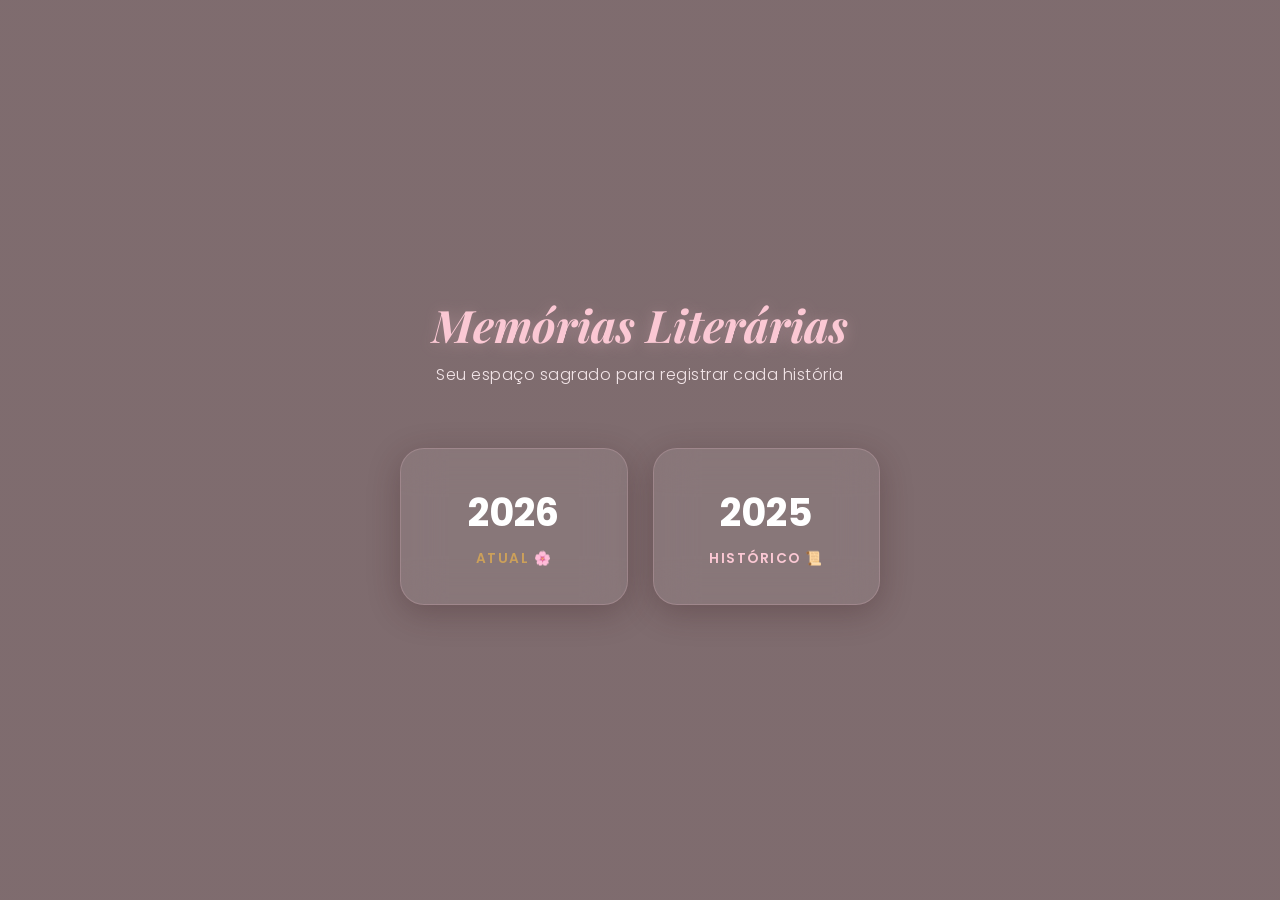
<file: anos.html>
<!DOCTYPE html>
<html lang="pt-BR">
<head>
  <meta charset="UTF-8">
  <meta name="viewport" content="width=device-width, initial-scale=1.0, maximum-scale=1.0, user-scalable=no, viewport-fit=cover">
  <link rel="apple-touch-icon" href="icons/capa-coquette.png">
  <meta name="apple-mobile-web-app-capable" content="yes">
  <meta name="apple-mobile-web-app-status-bar-style" content="black-translucent">
  <meta name="apple-mobile-web-app-title" content="Cosmic Bloom">
  <title>Cosmic Book • Seleção de Anos ✨</title>
  
  <link href="https://fonts.googleapis.com/css2?family=Poppins:wght@300;400;600;700&family=Playfair+Display:ital,wght=0,700;1,700&display=swap" rel="stylesheet">
    <link rel="manifest" href="manifest.json">
  <link rel="apple-touch-icon" href="icon.png">

  <style>
    :root {
      --primary-rose: #fcaec1;
      --soft-pink: #fbc8d4;
      --vintage-gold: #cca05a;
      --bg-overlay: rgba(58, 29, 33, 0.65); 
      --card-bg: rgba(255, 255, 255, 0.08); 
      --card-border: rgba(251, 200, 212, 0.2); 
      --text-light: #fff2f5; 
    }

    * { box-sizing: border-box; -webkit-tap-highlight-color: transparent; }

    body {
      margin: 0; padding: 0;
      font-family: 'Poppins', sans-serif;
      color: var(--text-light);
      min-height: 100vh;
      display: flex; flex-direction: column; align-items: center; justify-content: center;
      background: 
        linear-gradient(var(--bg-overlay), var(--bg-overlay)),
        url("https://i.pinimg.com/1200x/1d/72/41/1d72416e266789afa33c189c365ded82.jpg") no-repeat center / cover;
      background-attachment: fixed;
    }

    .header-selecao { text-align: center; margin-bottom: 45px; padding: 0 20px; }
    .header-selecao h1 { font-family: 'Playfair Display', serif; font-style: italic; font-size: 2.8rem; color: var(--soft-pink); margin: 0; text-shadow: 0 2px 15px rgba(251, 200, 212, 0.3); }
    .header-selecao p { font-weight: 300; opacity: 0.9; margin-top: 8px; color: var(--text-light); font-size: 1rem; letter-spacing: 0.5px; }

    .grid-anos { display: grid; grid-template-columns: repeat(2, 1fr); gap: 25px; width: 90%; max-width: 480px; }

    .card-ano {
      background: var(--card-bg);
      border: 1px solid var(--card-border);
      backdrop-filter: blur(20px); -webkit-backdrop-filter: blur(20px);
      border-radius: 24px; padding: 35px 20px; text-align: center; cursor: pointer;
      transition: transform 0.3s, border-color 0.3s, box-shadow 0.3s, background 0.3s;
      box-shadow: 0 8px 32px 0 rgba(58, 29, 33, 0.3);
    }

    .card-ano:active { transform: scale(0.98); background: rgba(251, 200, 212, 0.15); }

    .card-ano h2 { font-size: 2.4rem; margin: 0; color: #ffffff; font-weight: 700; }
    .card-ano p { font-size: 0.85rem; color: var(--soft-pink); font-weight: 600; margin: 8px 0 0 0; text-transform: uppercase; letter-spacing: 1.5px; }
    .card-ano.atual p { color: var(--vintage-gold); }
  </style>
</head>
<body>

  <div class="header-selecao">
    <h1>Memórias Literárias</h1>
    <p>Seu espaço sagrado para registrar cada história</p>
  </div>

  <div class="grid-anos" id="gridAnos"></div>

  <script>
    const anoAtual = new Date().getFullYear();

    // MÁGICA AQUI: Conecta no banco de dados IndexedDB para achar o livro de 2024!
    function carregarAnosDoBanco() {
      const request = indexedDB.open("CosmicBloomDB", 1);
      
      request.onsuccess = (e) => {
        const db = e.target.result;
        if (!db.objectStoreNames.contains("livros")) {
          renderizarTela([]);
          return;
        }
        
        const transaction = db.transaction(["livros"], "readonly");
        const store = transaction.objectStore("livros");
        const getAll = store.getAll();

        getAll.onsuccess = () => {
          const livros = getAll.result || [];
          // Extrai os anos de todos os livros salvos no banco de dados
          let listaAnos = livros.map(l => parseInt(l.year)).filter(Boolean);
          renderizarTela(listaAnos);
        };
      };
      
      request.onerror = () => renderizarTela([]);
    }

    function renderizarTela(listaAnos) {
      const grid = document.getElementById("gridAnos");
      grid.innerHTML = "";

      // Remove anos duplicados
      listaAnos = [...new Set(listaAnos)];

      // Garante que os anos padrão (2025 e 2026) apareçam mesmo se não tiver livros neles ainda
      if (!listaAnos.includes(2025)) listaAnos.push(2025);
      if (!listaAnos.includes(anoAtual)) listaAnos.push(anoAtual);

      // Organiza do ano mais novo para o mais antigo (2026, 2025, 2024...)
      listaAnos.sort((a, b) => b - a);

      listaAnos.forEach(ano => {
        const card = document.createElement("div");
        if (ano === anoAtual) {
          card.className = "card-ano atual";
          card.innerHTML = `<h2>${ano}</h2><p>Atual 🌸</p>`;
        } else {
          card.className = "card-ano";
          card.innerHTML = `<h2>${ano}</h2><p>Histórico 📜</p>`;
        }
        
        card.onclick = () => {
          sessionStorage.setItem("ano_selecionado", ano);
          window.location.href = "livros.html"; // Vai para a tela de livros filtrando por esse ano
        };
        grid.appendChild(card);
      });
    }

    window.addEventListener("DOMContentLoaded", carregarAnosDoBanco);
  </script>
</body>
</html>
</file>
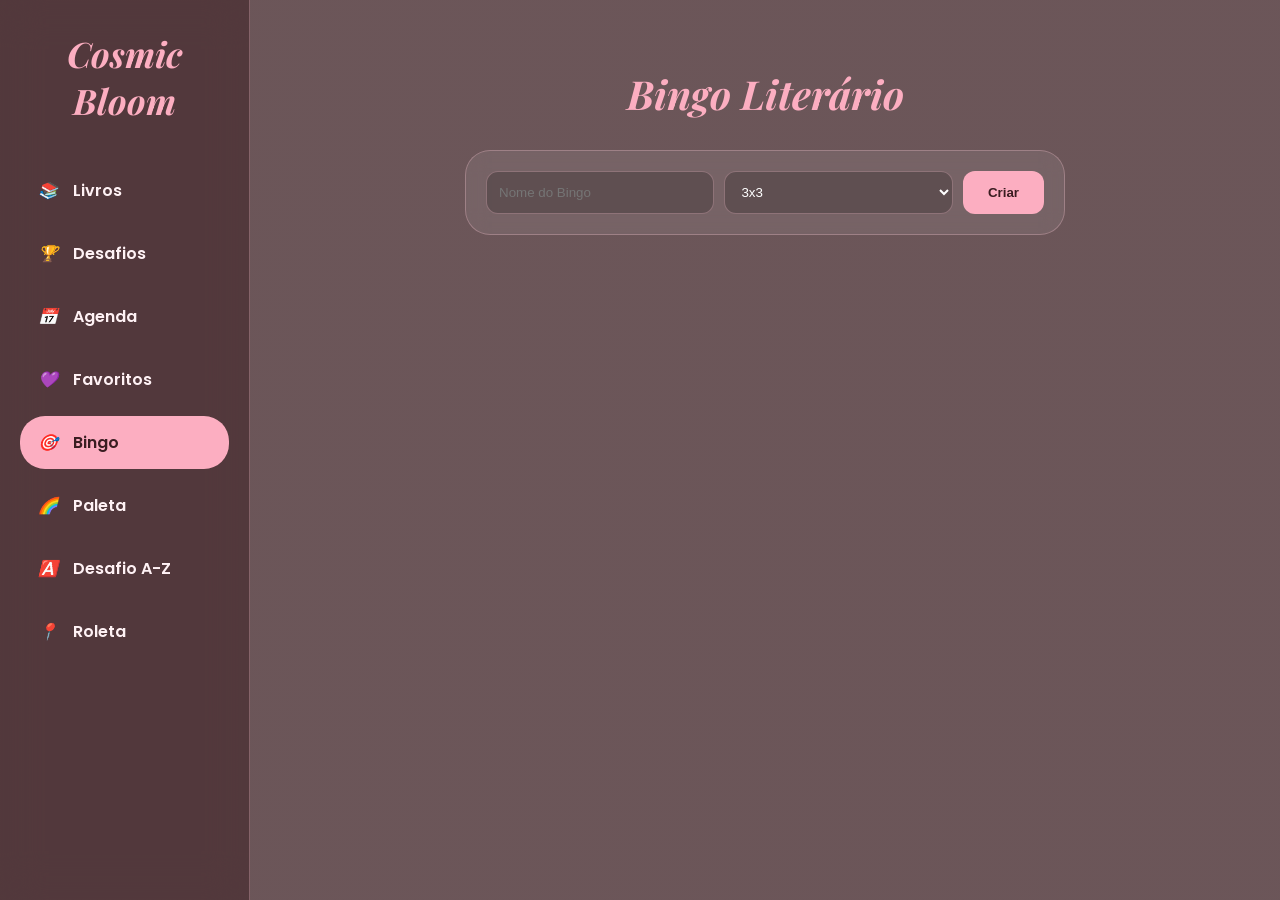
<file: bingo.html>
<!DOCTYPE html>
<html lang="pt-BR">
<head>
  <meta charset="UTF-8">
  <meta name="viewport" content="width=device-width, initial-scale=1.0, maximum-scale=1.0, user-scalable=no, viewport-fit=cover">
  <title>Cosmic Bloom • Bingo ✨</title>
  <link href="https://fonts.googleapis.com/css2?family=Poppins:wght@300;400;600;700&family=Playfair+Display:ital,wght@0,700;1,700&display=swap" rel="stylesheet">
    <link rel="manifest" href="manifest.json">
  <link rel="apple-touch-icon" href="icon.png">

<meta name="apple-mobile-web-app-capable" content="yes">
<meta name="apple-mobile-web-app-status-bar-style" content="black-translucent">
<meta name="apple-mobile-web-app-title" content="Cosmic Bloom">
  
  <style>
    :root {
      --primary-rose: #fcaec1;
      --soft-pink: #fbc8d4;
      --deep-rose: #d68a9c;
      --bg-overlay: rgba(58, 29, 33, 0.75);
      --card-bg: rgba(255, 255, 255, 0.08);
      --card-border: rgba(251, 200, 212, 0.3);
      --text-light: #fff2f5;
    }

    * { box-sizing: border-box; -webkit-tap-highlight-color: transparent; }

    body {
      margin: 0; font-family: 'Poppins', sans-serif; color: var(--text-light);
      background: linear-gradient(var(--bg-overlay), var(--bg-overlay)),
                  url("https://i.pinimg.com/1200x/1d/72/41/1d72416e266789afa33c189c365ded82.jpg") no-repeat center / cover;
      background-attachment: fixed; min-height: 100vh; display: flex;
    }

    /* SIDEBAR */
    .sidebar { width: 250px; background: rgba(58, 29, 33, 0.5); backdrop-filter: blur(20px); border-right: 1px solid var(--card-border); padding: 30px 20px; position: fixed; height: 100vh; z-index: 1000; }
    .nav-brand { font-family: 'Playfair Display', serif; font-style: italic; font-weight: 700; color: var(--primary-rose); font-size: 2.2rem; text-align: center; margin-bottom: 40px; }
    .nav-link { color: var(--text-light); text-decoration: none; padding: 14px 18px; border-radius: 25px; margin-bottom: 10px; display: flex; align-items: center; gap: 15px; font-weight: 600; transition: 0.3s; }
    .nav-link.active { background: var(--primary-rose); color: #3a1d21; }

    /* MAIN */
    .main-content { margin-left: 250px; padding: 40px; flex: 1; display: flex; flex-direction: column; align-items: center; }
    .header-title { font-family: 'Playfair Display', serif; font-size: 2.5rem; font-style: italic; color: var(--primary-rose); margin-bottom: 30px; }

    /* CONTROLS */
    .bingo-controls { background: var(--card-bg); backdrop-filter: blur(10px); border: 1px solid var(--card-border); padding: 20px; border-radius: 25px; display: flex; gap: 10px; width: 100%; max-width: 600px; margin-bottom: 30px; }
    .bingo-controls input, .bingo-controls select { background: rgba(0,0,0,0.2); border: 1px solid var(--card-border); padding: 12px; border-radius: 12px; color: white; flex: 1; }
    .btn-create { background: var(--primary-rose); color: #3a1d21; border: none; padding: 0 25px; border-radius: 12px; font-weight: bold; cursor: pointer; }

    /* CARD */
    .bingo-card { background: var(--card-bg); backdrop-filter: blur(10px); border: 1px solid var(--card-border); padding: 25px; border-radius: 35px; width: 100%; max-width: 600px; margin-bottom: 30px; }
    .bingo-header { display: flex; justify-content: space-between; align-items: center; margin-bottom: 20px; }
    .bingo-grid { display: grid; gap: 10px; margin-top: 15px; }
    .bingo-cell { width: 100%; aspect-ratio: 1 / 1; background: rgba(255,255,255,0.05); border-radius: 15px; border: 1px solid var(--card-border); display: flex; align-items: center; justify-content: center; position: relative; overflow: hidden; }
    .bingo-cell.done { background: var(--primary-rose); color: #3a1d21; border: none; }
    .bingo-cell textarea { width: 100%; height: 100%; background: transparent; border: none; text-align: center; color: white; font-size: 0.75rem; font-weight: 600; outline: none; padding: 8px; resize: none; }
    .bingo-cell.done textarea { color: #3a1d21; }
    
    .reward-box { color: var(--primary-rose); font-weight: bold; font-size: 0.9rem; margin-top: 15px; text-align: center; padding: 10px; border-top: 1px solid var(--card-border); }

    @media (max-width: 768px) {
      .sidebar { display: none; }
      .main-content { margin-left: 0; padding: 20px; }
    }
  </style>
</head>
<body>

  <nav class="sidebar">
    <div class="nav-brand" onclick="window.location.href='anos.html'" style="cursor:pointer;">Cosmic Bloom</div>
    <a href="livros.html" class="nav-link"><i>📚</i> Livros</a>
    <a href="challenge.html" class="nav-link"><i>🏆</i> Desafios</a>
    <a href="calendario.html" class="nav-link "><i>📅</i> Agenda</a>
   <a href="favoritos.html" class="nav-link"><i>💜</i> <span>Favoritos</span></a>
  <a href="bingo.html" class="nav-link active"><i>🎯</i> <span>Bingo</span></a>
  <a href="cores.html" class="nav-link"><i>🌈</i> <span>Paleta</span></a>
  <a href="A-z.html" class="nav-link"><i>🅰️</i> <span>Desafio A-Z</span></a>
  <a href="roleta.html" class="nav-link"><i>📍</i> <span>Roleta</span></a>
</nav>

  <main class="main-content">
    <h1 class="header-title">Bingo Literário</h1>
    <div class="bingo-controls">
      <input id="titleInput" placeholder="Nome do Bingo">
      <select id="sizeSelect"><option value="3">3x3</option><option value="4">4x4</option><option value="5">5x5</option></select>
      <button class="btn-create" onclick="addBingo()">Criar</button>
    </div>
    <div id="bingosContainer" style="width: 100%; display: flex; flex-direction: column; align-items: center;"></div>
  </main>

  <script>
    const STORAGE = "cosmic_bingos_rosa";
    let bingos = JSON.parse(localStorage.getItem(STORAGE)) || [];

    function save() { localStorage.setItem(STORAGE, JSON.stringify(bingos)); }

    function addBingo() {
      const title = document.getElementById("titleInput").value || "Meu Bingo";
      const size = parseInt(document.getElementById("sizeSelect").value);
      bingos.push({ id: Date.now(), title, size, cells: Array.from({length: size * size}, () => ({text: "", done: false})) });
      save(); render();
    }

    function calculateRewards(b) {
      let lines = 0;
      const s = b.size;
      for(let i=0; i<s; i++) {
        if(b.cells.slice(i*s, i*s+s).every(c => c.done)) lines++;
        let col = []; for(let j=0; j<s; j++) col.push(b.cells[i + j*s]);
        if(col.every(c => c.done)) lines++;
      }
      return Math.floor(lines / 3);
    }

    function toggleCell(bingoId, cellIdx) {
      const bingo = bingos.find(b => b.id === bingoId);
      bingo.cells[cellIdx].done = !bingo.cells[cellIdx].done;
      save(); render();
    }

    function updateText(bingoId, cellIdx, text) {
      const bingo = bingos.find(b => b.id === bingoId);
      if(bingo) { bingo.cells[cellIdx].text = text; save(); }
    }

    function render() {
      const container = document.getElementById("bingosContainer");
      container.innerHTML = "";
      bingos.forEach(b => {
        const rewards = calculateRewards(b);
        const card = document.createElement("div");
        card.className = "bingo-card";
        card.innerHTML = `
          <div class="bingo-header"><h3>${b.title}</h3><button onclick="bingos = bingos.filter(x=>x.id!=${b.id}); save(); render();" style="background:none; border:none; color:var(--primary-rose); cursor:pointer;">Apagar</button></div>
          <div class="bingo-grid" style="grid-template-columns: repeat(${b.size}, 1fr)">
            ${b.cells.map((cell, i) => `
              <div class="bingo-cell ${cell.done ? 'done' : ''}" ondblclick="toggleCell(${b.id}, ${i})">
                <textarea oninput="updateText(${b.id}, ${i}, this.value)" placeholder="...">${cell.text}</textarea>
              </div>
            `).join('')}
          </div>
          <div class="reward-box">🏆 Medalhas: ${rewards}</div>
        `;
        container.appendChild(card);
      });
    }
    render();
  </script>
</body>
</html>
</file>
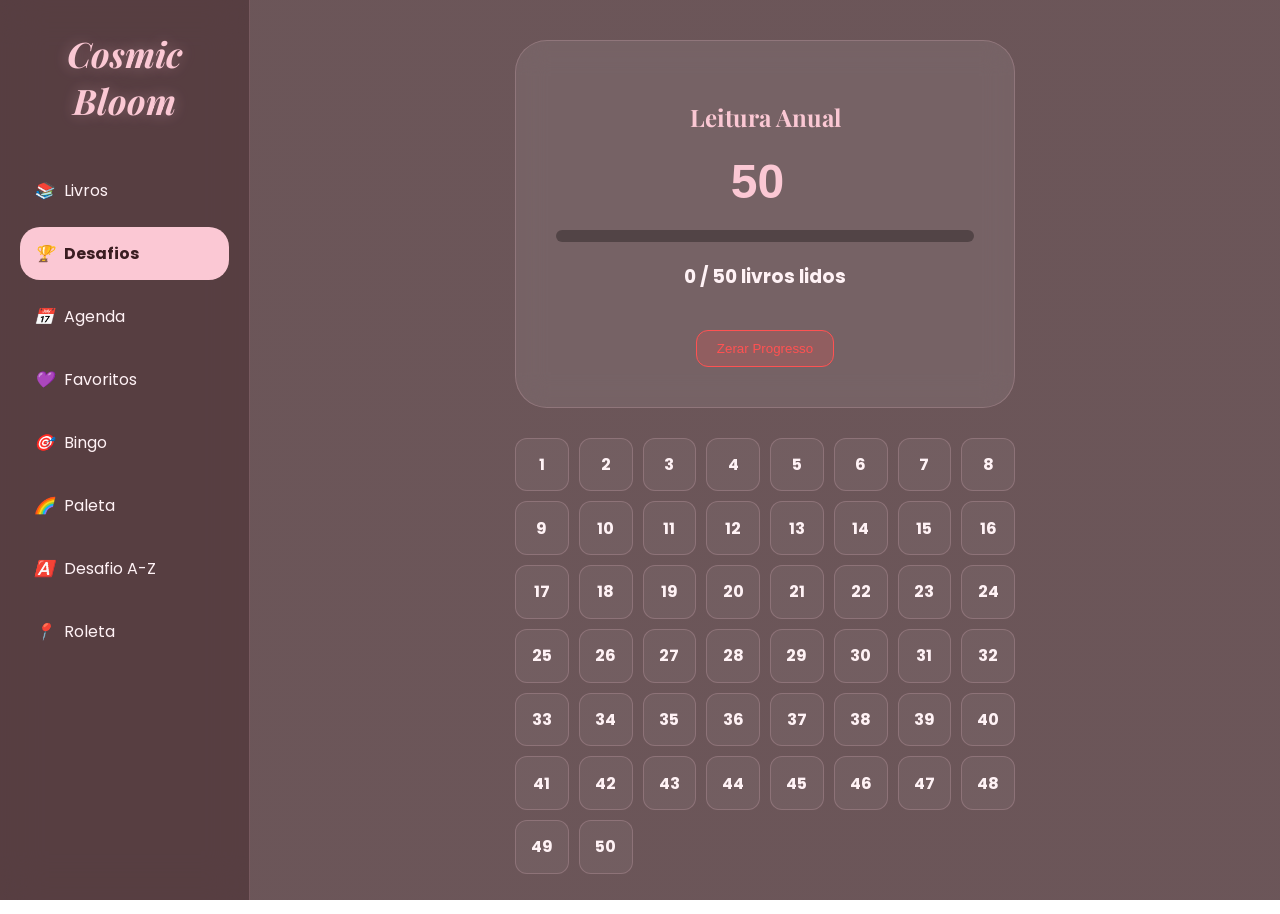
<file: challenge.html>
<!DOCTYPE html>
<html lang="pt-BR">
<head>
  <meta charset="UTF-8">
  <meta name="viewport" content="width=device-width, initial-scale=1.0, maximum-scale=1.0, user-scalable=no, viewport-fit=cover">
  <title>Cosmic Challenge ✨</title>
  <link href="https://fonts.googleapis.com/css2?family=Poppins:wght@300;400;600;700&family=Playfair+Display:ital,wght@0,700;1,700&display=swap" rel="stylesheet">
    <link rel="manifest" href="manifest.json">
  <link rel="apple-touch-icon" href="icon.png">

<meta name="apple-mobile-web-app-capable" content="yes">
<meta name="apple-mobile-web-app-status-bar-style" content="black-translucent">
<meta name="apple-mobile-web-app-title" content="Cosmic Bloom">
  
  <style>
    :root {
      --primary-rose: #fcaec1;
      --soft-pink: #fbc8d4;
      --bg-overlay: rgba(58, 29, 33, 0.75);
      --card-bg: rgba(255, 255, 255, 0.08);
      --card-border: rgba(251, 200, 212, 0.2);
      --text-light: #fff2f5;
    }

    * { box-sizing: border-box; -webkit-tap-highlight-color: transparent; }
    
    body {
      margin: 0;
      font-family: 'Poppins', sans-serif;
      color: var(--text-light);
      background: linear-gradient(var(--bg-overlay), var(--bg-overlay)),
                  url("https://i.pinimg.com/1200x/1d/72/41/1d72416e266789afa33c189c365ded82.jpg") no-repeat center / cover;
      background-attachment: fixed;
      min-height: 100vh;
      display: flex;
    }

    h1, h2 { font-family: 'Playfair Display', serif; color: var(--soft-pink); }

    .sidebar {
      width: 250px; background: rgba(58, 29, 33, 0.4); backdrop-filter: blur(20px);
      border-right: 1px solid var(--card-border); padding: 30px 20px; position: fixed; height: 100vh;
    }
    
    .nav-brand { 
  font-family: 'Playfair Display', serif; 
  font-style: italic; 
  font-weight: 700; 
  color: var(--soft-pink); 
  font-size: 2.2rem; 
  text-align: center; 
  margin-bottom: 40px; 
  text-shadow: 0 0 15px rgba(251, 200, 212, 0.3); 
}
    .nav-link {
      color: var(--text-light); text-decoration: none; padding: 14px;
      display: flex; align-items: center; gap: 10px; border-radius: 20px; margin-bottom: 10px;
    }
    .nav-link.active { background: var(--soft-pink); color: #3a1d21; font-weight: bold; }

    .main-content { margin-left: 250px; padding: 40px; flex: 1; display: flex; flex-direction: column; align-items: center; }

    .challenge-container {
      background: var(--card-bg); border: 1px solid var(--card-border);
      backdrop-filter: blur(15px); padding: 40px; border-radius: 32px;
      width: 100%; max-width: 500px; text-align: center;
    }

    .progress-box {
      width: 100%; height: 12px; background: rgba(0,0,0,0.3);
      border-radius: 10px; margin: 20px 0; overflow: hidden;
    }
    .progress-fill {
      height: 100%; width: 0%; background: linear-gradient(90deg, var(--soft-pink), var(--primary-rose));
      transition: width 0.5s ease;
    }

    .challenge-grid {
      display: grid; grid-template-columns: repeat(auto-fill, minmax(50px, 1fr));
      gap: 10px; width: 100%; max-width: 500px; margin-top: 30px;
    }
    .item-node {
      aspect-ratio: 1; background: rgba(255,255,255,0.05); border: 1px solid var(--card-border);
      border-radius: 12px; display: flex; align-items: center; justify-content: center;
      cursor: pointer; font-weight: bold;
    }
    .item-node.done { background: var(--primary-rose); color: #3a1d21; }

    input[type="number"] {
      background: transparent; border: none; color: var(--soft-pink);
      font-size: 3rem; font-weight: 700; width: 120px; text-align: center; outline: none;
    }

    #resetBtn {
      background: rgba(255, 82, 82, 0.2); border: 1px solid #ff5252;
      color: #ff5252; padding: 10px 20px; border-radius: 12px; cursor: pointer; margin-top: 20px;
    }

    @media (max-width: 768px) {
      .sidebar { width: 100%; height: 70px; bottom: 0; top: auto; flex-direction: row; padding: 5px; }
      .main-content { margin-left: 0; padding: 20px; }
    }
  </style>
</head>
<body>

<nav class="sidebar">
  <div class="nav-brand" onclick="window.location.href='anos.html'" style="cursor:pointer;">Cosmic Bloom</div>
  <a href="livros.html" class="nav-link"><i>📚</i> <span>Livros</span></a>
  <a href="challenge.html" class="nav-link active"><i>🏆</i> <span>Desafios</span></a>
  <a href="calendario.html" class="nav-link"><i>📅</i> <span>Agenda</span></a>
  <a href="favoritos.html" class="nav-link"><i>💜</i> <span>Favoritos</span></a>
  <a href="bingo.html" class="nav-link"><i>🎯</i> <span>Bingo</span></a>
  <a href="cores.html" class="nav-link"><i>🌈</i> <span>Paleta</span></a>
  <a href="A-z.html" class="nav-link"><i>🅰️</i> <span>Desafio A-Z</span></a>
  <a href="roleta.html" class="nav-link"><i>📍</i> <span>Roleta</span></a>
</nav>


  <main class="main-content">
    <div class="challenge-container">
      <h2>Leitura Anual</h2>
      <input type="number" id="goalInput" value="50">
      <div class="progress-box"><div class="progress-fill" id="bar"></div></div>
      <h3 id="statusText">0 / 50 livros lidos</h3>
      <button id="resetBtn">Zerar Progresso</button>
    </div>
    <div class="challenge-grid" id="grid"></div>
  </main>

<script>
  // Carrega a meta e o progresso do localStorage
  let goal = parseInt(localStorage.getItem('cosmic_goal')) || 50;
  let progresso = JSON.parse(localStorage.getItem('cosmic_challenge')) || [];

  const goalInput = document.getElementById('goalInput');
  const bar = document.getElementById('bar');
  const grid = document.getElementById('grid');

  // Inicializa o input com a meta salva
  goalInput.value = goal;

  function render() {
    const meta = parseInt(goalInput.value) || 0;
    
    // Atualiza a meta no localStorage quando o usuário digita
    if (meta !== goal) {
      goal = meta;
      localStorage.setItem('cosmic_goal', goal);
    }

    grid.innerHTML = '';
    for (let i = 1; i <= meta; i++) {
      const box = document.createElement('div');
      box.className = 'item-node' + (progresso.includes(i) ? ' done' : '');
      box.innerText = i;
      box.onclick = () => {
        if (progresso.includes(i)) {
          progresso = progresso.filter(n => n !== i);
        } else {
          progresso.push(i);
        }
        localStorage.setItem('cosmic_challenge', JSON.stringify(progresso));
        render();
      };
      grid.appendChild(box);
    }

    // Atualiza barra e texto
    const pct = meta > 0 ? (progresso.length / meta) * 100 : 0;
    bar.style.width = Math.min(pct, 100) + '%';
    document.getElementById('statusText').innerText = `${progresso.length} / ${meta} livros lidos`;
  }

  // Quando o usuário mudar o número, ele recalcula
  goalInput.oninput = render;

  // Zerar apenas o progresso, mantendo a meta (ou zere ambos se preferir)
  document.getElementById('resetBtn').onclick = () => { 
    if(confirm('Tem certeza que deseja limpar todo o seu progresso de leitura?')) { 
      progresso = []; 
      localStorage.removeItem('cosmic_challenge');
      render(); 
    } 
  };

  // Render inicial
  render();
</script>
</body>
</html>
</file>
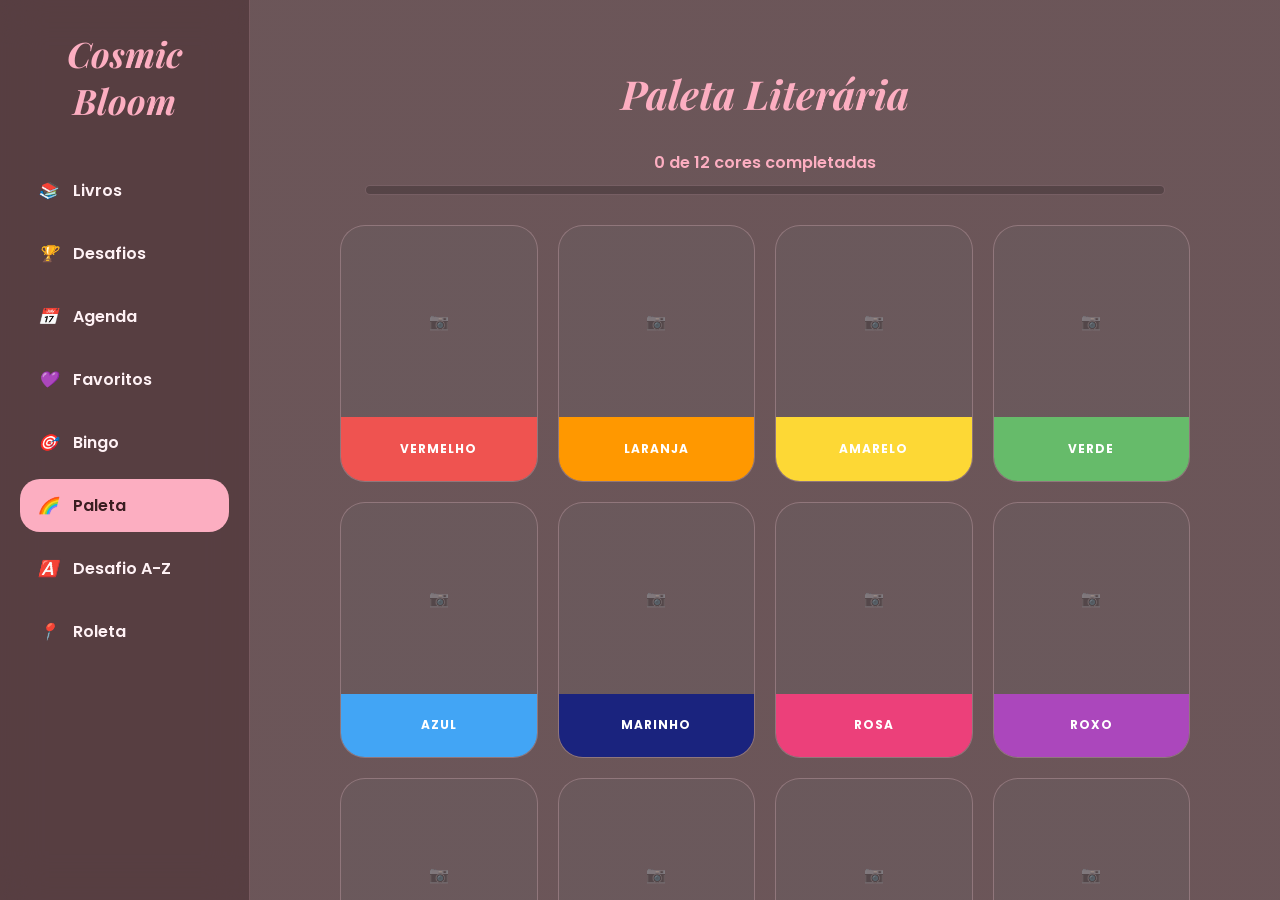
<file: cores.html>
<!DOCTYPE html>
<html lang="pt-BR">
<head>
  <meta charset="UTF-8">
  <meta name="viewport" content="width=device-width, initial-scale=1.0, maximum-scale=1.0, user-scalable=no, viewport-fit=cover">
  <title>Cosmic Bloom • Paleta Literária ✨</title>
  <link href="https://fonts.googleapis.com/css2?family=Poppins:wght@300;400;600;700&family=Playfair+Display:ital,wght@0,700;1,700&display=swap" rel="stylesheet">
    <link rel="manifest" href="manifest.json">
  <link rel="apple-touch-icon" href="icon.png">

<meta name="apple-mobile-web-app-capable" content="yes">
<meta name="apple-mobile-web-app-status-bar-style" content="black-translucent">
<meta name="apple-mobile-web-app-title" content="Cosmic Bloom">
  
  <style>
    :root {
      --primary-rose: #fcaec1;
      --soft-pink: #fbc8d4;
      --bg-overlay: rgba(58, 29, 33, 0.75);
      --card-bg: rgba(255, 255, 255, 0.08);
      --card-border: rgba(251, 200, 212, 0.2);
      --text-light: #fff2f5;
    }

    * { box-sizing: border-box; -webkit-tap-highlight-color: transparent; }

    body {
      margin: 0; font-family: 'Poppins', sans-serif; color: var(--text-light);
      background: linear-gradient(var(--bg-overlay), var(--bg-overlay)),
                  url("https://i.pinimg.com/1200x/1d/72/41/1d72416e266789afa33c189c365ded82.jpg") no-repeat center / cover;
      background-attachment: fixed; min-height: 100vh; display: flex;
      overflow: hidden; /* Trava o scroll do body, forçando o scroll no .main-content */
    }

    /* SIDEBAR */
    .sidebar { width: 250px; background: rgba(58, 29, 33, 0.4); backdrop-filter: blur(20px); border-right: 1px solid var(--card-border); padding: 30px 20px; position: fixed; height: 100vh; z-index: 1000; }
    .nav-brand { font-family: 'Playfair Display', serif; font-style: italic; font-weight: 700; color: var(--primary-rose); font-size: 2.2rem; text-align: center; margin-bottom: 40px; }
    .nav-link { color: var(--text-light); text-decoration: none; padding: 14px 18px; border-radius: 20px; margin-bottom: 10px; display: flex; align-items: center; gap: 15px; font-weight: 600; transition: 0.3s; }
    .nav-link.active { background: var(--primary-rose); color: #3a1d21; }

    /* MAIN */
.main-content { 
      margin-left: 250px; 
      padding: 40px; 
      flex: 1; 
      display: flex; 
      flex-direction: column; 
      align-items: center;
      height: 100vh; /* Garante que o container ocupe a tela toda */
      overflow-y: auto; /* O scroll acontece aqui dentro */
    }
    .header-title { font-family: 'Playfair Display', serif; font-size: 2.5rem; font-style: italic; color: var(--primary-rose); margin-bottom: 30px; }

    /* PROGRESSO */
    .progress-wrapper { width: 100%; max-width: 800px; margin-bottom: 30px; text-align: center; }
    .rainbow-progress-container { width: 100%; height: 10px; background: rgba(0,0,0,0.2); border-radius: 10px; display: flex; margin-top: 10px; overflow: hidden; border: 1px solid var(--card-border); }
    .progress-segment { height: 100%; }

    /* GRID DE CORES */
    .color-grid { 
      display: grid; 
      grid-template-columns: repeat(auto-fill, minmax(160px, 1fr)); 
      gap: 20px; 
      width: 100%; 
      max-width: 850px; 
      padding-bottom: 50px; /* Margem para não cortar o último item */
    }
    .color-card { aspect-ratio: 1 / 1.3; background: var(--card-bg); border-radius: 25px; border: 1px solid var(--card-border); position: relative; overflow: hidden; transition: 0.3s; cursor: pointer; }
    .color-card.selected { border-color: var(--primary-rose); transform: scale(1.02); }

    .photo-area { height: 75%; width: 100%; background: rgba(0,0,0,0.1); display: flex; align-items: center; justify-content: center; position: relative; }
    .photo-area img { width: 100%; height: 100%; object-fit: cover; }
    .color-label { height: 25%; display: flex; align-items: center; justify-content: center; font-weight: 700; font-size: 0.75rem; text-transform: uppercase; letter-spacing: 1px; }

    .check-badge { position: absolute; top: 10px; left: 10px; background: var(--primary-rose); color: #3a1d21; width: 25px; height: 25px; border-radius: 50%; display: flex; align-items: center; justify-content: center; font-size: 0.8rem; transform: scale(0); transition: 0.3s; }
    .color-card.selected .check-badge { transform: scale(1); }

    @media (max-width: 768px) {
      .sidebar { width: 100%; height: 70px; bottom: 0; top: auto; flex-direction: row; padding: 5px; }
      .nav-brand { display: none; }
      .main-content { margin-left: 0; padding: 20px 15px 100px; }
      .color-grid { grid-template-columns: repeat(2, 1fr); }
    }
  </style>
</head>
<body>

  <nav class="sidebar">
    <div class="nav-brand" onclick="window.location.href='anos.html'" style="cursor:pointer;">Cosmic Bloom</div>
    <a href="livros.html" class="nav-link"><i>📚</i> Livros</a>
      <a href="challenge.html" class="nav-link"><i>🏆</i> <span>Desafios</span></a>
    <a href="calendario.html" class="nav-link"><i>📅</i> Agenda</a>
    <a href="favoritos.html" class="nav-link "><i>💜</i> Favoritos</a>
    <a href="bingo.html" class="nav-link"><i>🎯</i> Bingo</a>
    <a href="cores.html" class="nav-link active"><i>🌈</i> Paleta</a>
    <a href="A-z.html" class="nav-link"><i>🅰️</i> Desafio A-Z</a>
    <a href="roleta.html" class="nav-link"><i>📍</i> Roleta</a>
  </nav>

  <main class="main-content">
    <h1 class="header-title">Paleta Literária</h1>
    <div class="progress-wrapper">
      <span id="counterLabel" style="font-weight: 600; color: var(--primary-rose);">0 de 12 completadas</span>
      <div class="rainbow-progress-container" id="progressBar"></div>
    </div>
    <div class="color-grid" id="colorGrid"></div>
  </main>

  <script>
    const dbName = "CosmicBloomCores", storeName = "fotosCores";
    let db;

    const initDB = () => new Promise(res => {
      const req = indexedDB.open(dbName, 1);
      req.onupgradeneeded = e => e.target.result.createObjectStore(storeName);
      req.onsuccess = e => { db = e.target.result; res(); };
    });

    const getEstadoCores = () => new Promise(res => {
      const store = db.transaction(storeName, "readonly").objectStore(storeName);
      store.getAllKeys().onsuccess = async e => {
        const estado = {};
        for(let key of e.target.result) {
          estado[key] = await new Promise(r => store.get(key).onsuccess = ev => r(ev.target.result));
        }
        res(estado);
      };
    });

    const colors = [
      { name: "Vermelho", hex: "#ef5350" }, { name: "Laranja", hex: "#ff9800" },
      { name: "Amarelo", hex: "#fdd835" }, { name: "Verde", hex: "#66bb6a" },
      { name: "Azul", hex: "#42a5f5" }, { name: "Marinho", hex: "#1a237e" },
      { name: "Rosa", hex: "#ec407a" }, { name: "Roxo", hex: "#ab47bc" },
      { name: "Cinza", hex: "#78909c" }, { name: "Preto", hex: "#263238" },
      { name: "Marrom", hex: "#8d6e63" }, { name: "Branco", hex: "#ffffff" }
    ];

    let estadoCores = {};
    async function update() { estadoCores = await getEstadoCores(); render(); }

    function render() {
      const grid = document.getElementById("colorGrid");
      grid.innerHTML = "";
      let total = 0, bar = document.getElementById("progressBar");
      bar.innerHTML = "";

      colors.forEach((c, i) => {
        const info = estadoCores[i];
        if(info?.selected) { total++; bar.innerHTML += `<div class="progress-segment" style="width:${100/12}%; background:${c.hex}"></div>`; }
        
        const card = document.createElement("div");
        card.className = `color-card ${info?.selected ? 'selected' : ''}`;
        card.innerHTML = `<div class="photo-area"><div class="check-badge">✓</div>${info?.img ? `<img src="${info.img}">` : `<span style="opacity:0.3">📷</span>`}</div><div class="color-label" style="background:${c.hex}; color:${c.hex==='#ffffff'?'#333':'white'}">${c.name}</div>`;
        card.onclick = () => {
          if(info?.selected && confirm(`Remover ${c.name}?`)) {
            const tx = db.transaction(storeName, "readwrite");
            tx.objectStore(storeName).delete(i);
            tx.oncomplete = update;
          } else {
            const input = document.createElement("input");
            input.type = "file"; input.onchange = e => {
              const reader = new FileReader();
              reader.onload = ev => {
                const tx = db.transaction(storeName, "readwrite");
                tx.objectStore(storeName).put({selected: true, img: ev.target.result}, i);
                tx.oncomplete = update;
              };
              reader.readAsDataURL(e.target.files[0]);
            };
            input.click();
          }
        };
        grid.appendChild(card);
      });
      document.getElementById("counterLabel").innerText = `${total} de 12 cores completadas`;
    }

    initDB().then(update);
  </script>
</body>
</html>
</file>
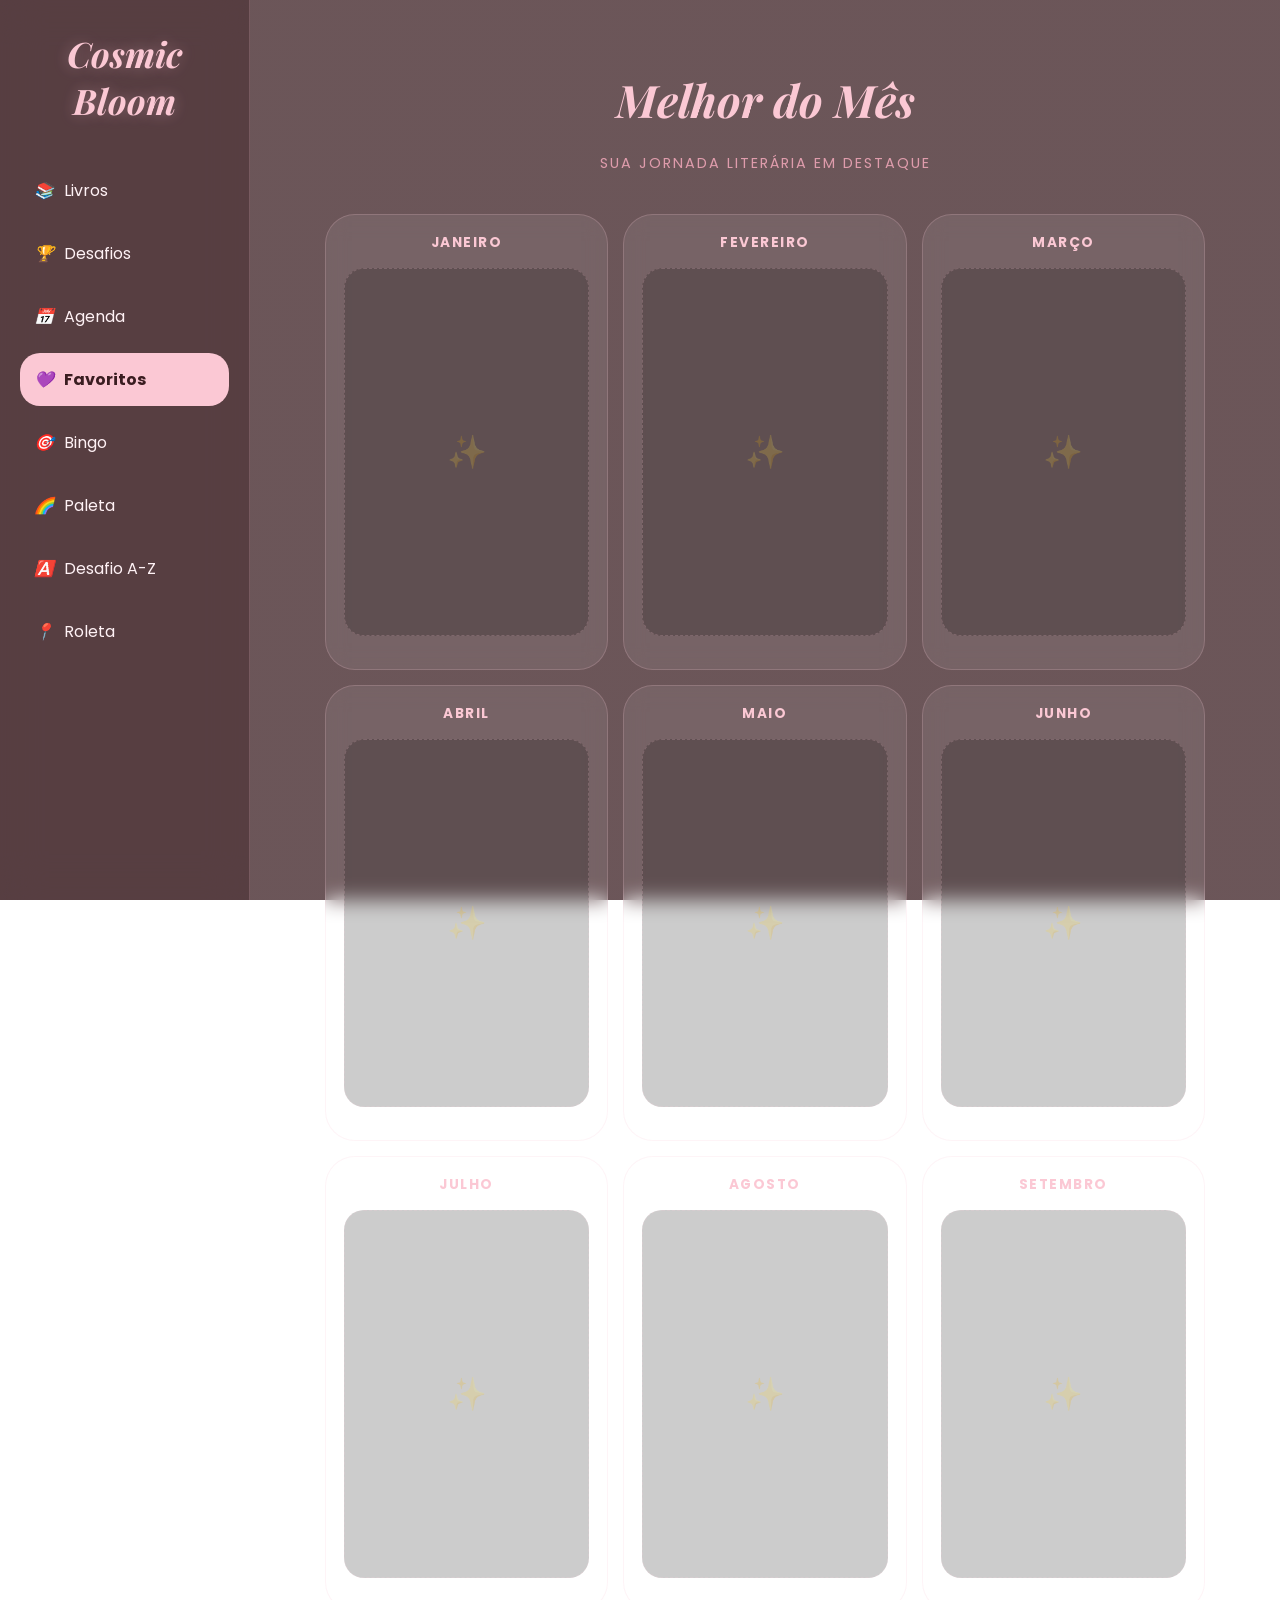
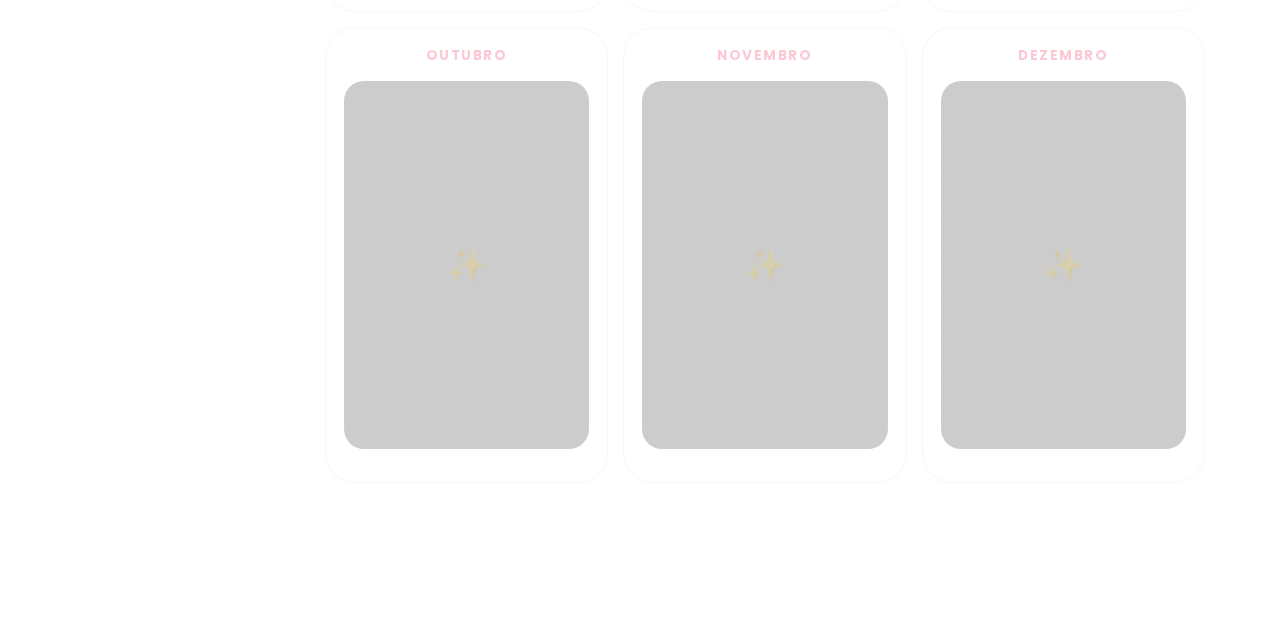
<file: favoritos.html>
<!DOCTYPE html>
<html lang="pt-BR">
<head>
  <meta charset="UTF-8">
  <meta name="viewport" content="width=device-width, initial-scale=1.0, maximum-scale=1.0, user-scalable=no, viewport-fit=cover">
  <title>Cosmic Bloom • Favoritos ✨</title>
  <link href="https://fonts.googleapis.com/css2?family=Poppins:wght@300;400;600;700&family=Playfair+Display:ital,wght@0,700;1,700&display=swap" rel="stylesheet">
    <link rel="manifest" href="manifest.json">
  <link rel="apple-touch-icon" href="icon.png">

<meta name="apple-mobile-web-app-capable" content="yes">
<meta name="apple-mobile-web-app-status-bar-style" content="black-translucent">
<meta name="apple-mobile-web-app-title" content="Cosmic Bloom">
  
  <style>
    :root {
      --primary-rose: #fcaec1;
      --soft-pink: #fbc8d4;
      --bg-overlay: rgba(58, 29, 33, 0.75);
      --card-bg: rgba(255, 255, 255, 0.08);
      --card-border: rgba(251, 200, 212, 0.2);
      --text-light: #fff2f5;
    }

    * { box-sizing: border-box; -webkit-tap-highlight-color: transparent; }

    body {
      margin: 0;
      font-family: 'Poppins', sans-serif;
      color: var(--text-light);
      background: linear-gradient(var(--bg-overlay), var(--bg-overlay)),
                  url("https://i.pinimg.com/1200x/1d/72/41/1d72416e266789afa33c189c365ded82.jpg") no-repeat center / cover;
      background-attachment: fixed;
      min-height: 100vh;
      display: flex;
    }

    /* SIDEBAR */
    .sidebar {
      width: 250px; background: rgba(58, 29, 33, 0.4); backdrop-filter: blur(20px);
      border-right: 1px solid var(--card-border); padding: 30px 20px; position: fixed; height: 100vh;
    }
    .nav-brand { font-family: 'Playfair Display', serif; font-style: italic; font-weight: 700; color: var(--soft-pink); font-size: 2.2rem; text-align: center; margin-bottom: 40px; text-shadow: 0 0 15px rgba(251, 200, 212, 0.3); }
    .nav-link { color: var(--text-light); text-decoration: none; padding: 14px; display: flex; align-items: center; gap: 10px; border-radius: 20px; margin-bottom: 10px; }
    .nav-link.active { background: var(--soft-pink); color: #3a1d21; font-weight: bold; }

    /* CONTENT */
    .main-content { margin-left: 250px; padding: 40px; flex: 1; display: flex; flex-direction: column; align-items: center; }
    .header-title { font-family: 'Playfair Display', serif; font-size: 2.8rem; font-style: italic; color: var(--soft-pink); margin-bottom: 10px; text-align: center; }
    .header-subtitle { font-size: 0.9rem; color: var(--primary-rose); text-transform: uppercase; letter-spacing: 2px; margin-bottom: 40px; opacity: 0.8; }

   .month-grid { 
      display: grid; 
      /* Isso garante que ele sempre caiba na tela sem estourar */
      grid-template-columns: repeat(auto-fit, minmax(140px, 1fr)); 
      gap: 15px; 
      width: 100%; 
      max-width: 900px; 
      padding: 0 10px 100px 10px;
    }
    .month-card { background: var(--card-bg); backdrop-filter: blur(10px); border: 1px solid var(--card-border); padding: 18px; border-radius: 30px; text-align: center; cursor: pointer; transition: 0.4s; }
    .month-card:hover { transform: translateY(-5px); border-color: var(--soft-pink); }

    .month-name { font-weight: 700; color: var(--soft-pink); margin-bottom: 15px; text-transform: uppercase; font-size: 0.85rem; letter-spacing: 1.5px; }
    .photo-frame { width: 100%; aspect-ratio: 2/3; background: rgba(0, 0, 0, 0.2); border-radius: 20px; display: flex; align-items: center; justify-content: center; overflow: hidden; border: 1px dashed var(--card-border); }
    .photo-frame img { width: 100%; height: 100%; object-fit: cover; }
    .book-title { margin-top: 15px; font-size: 0.9rem; color: #fff; font-weight: 600; font-style: italic; }

    @media (min-width: 769px) {
      /* Ajuste específico para tablets para não ficar gigante */
      .month-grid { grid-template-columns: repeat(3, 1fr); }
    }

    @media (max-width: 768px) {
      .sidebar { width: 100%; height: 70px; bottom: 0; top: auto; flex-direction: row; padding: 5px; }
      .nav-brand { display: none; }
      .main-content { margin-left: 0; padding: 20px 10px 100px 10px; }
      .nav-link { font-size: 0.6rem; padding: 8px; gap: 5px; text-align: center; }
      /* No celular, mantemos 2 colunas */
      .month-grid { grid-template-columns: repeat(2, 1fr); gap: 10px; }
    }
  </style>
</head>
<body>

  <nav class="sidebar">
    <div class="nav-brand" onclick="window.location.href='anos.html'" style="cursor:pointer;">Cosmic Bloom</div>
    <a href="livros.html" class="nav-link"><i>📚</i> Livros</a>
      <a href="challenge.html" class="nav-link"><i>🏆</i> <span>Desafios</span></a>
    <a href="calendario.html" class="nav-link"><i>📅</i> Agenda</a>
    <a href="favoritos.html" class="nav-link active"><i>💜</i> Favoritos</a>
    <a href="bingo.html" class="nav-link"><i>🎯</i> Bingo</a>
    <a href="cores.html" class="nav-link"><i>🌈</i> Paleta</a>
    <a href="A-z.html" class="nav-link"><i>🅰️</i> Desafio A-Z</a>
    <a href="roleta.html" class="nav-link"><i>📍</i> Roleta</a>
  </nav>

  <main class="main-content">
    <h1 class="header-title">Melhor do Mês</h1>
    <p class="header-subtitle">Sua jornada literária em destaque</p>
    <div class="month-grid" id="monthGrid"></div>
  </main>

  <script>
    // --- LÓGICA DO INDEXEDDB (MANTIDA) ---
    const dbName = "CosmicBloomFavoritos";
    const storeName = "melhorDoMes";
    let db;

    const initDB = () => {
      return new Promise((resolve) => {
        const request = indexedDB.open(dbName, 1);
        request.onupgradeneeded = (e) => { e.target.result.createObjectStore(storeName); };
        request.onsuccess = (e) => { db = e.target.result; resolve(); };
      });
    };

    const getEstadoFavoritos = () => {
      return new Promise((resolve) => {
        const transaction = db.transaction([storeName], "readonly");
        const store = transaction.objectStore(storeName);
        const request = store.getAllKeys();
        request.onsuccess = async () => {
          const keys = request.result;
          const estado = {};
          for (let key of keys) {
            estado[key] = await new Promise(r => { const req = store.get(key); req.onsuccess = () => r(req.result); });
          }
          resolve(estado);
        };
      });
    };

    const salvarFavoritoDB = (month, data) => {
      return new Promise((resolve) => {
        const transaction = db.transaction([storeName], "readwrite");
        transaction.objectStore(storeName).put(data, month);
        transaction.oncomplete = () => resolve();
      });
    };

    const removerFavoritoDB = (month) => {
      return new Promise((resolve) => {
        const transaction = db.transaction([storeName], "readwrite");
        transaction.objectStore(storeName).delete(month);
        transaction.oncomplete = () => resolve();
      });
    };

    const months = ["Janeiro", "Fevereiro", "Março", "Abril", "Maio", "Junho", "Julho", "Agosto", "Setembro", "Outubro", "Novembro", "Dezembro"];
    let estadoMeses = {};
    let clickTimer = null;

    async function atualizarInterface() {
      estadoMeses = await getEstadoFavoritos();
      render();
    }

    function render() {
      const grid = document.getElementById("monthGrid");
      if(!grid) return;
      grid.innerHTML = "";

      months.forEach(month => {
        const card = document.createElement("div");
        card.className = "month-card";
        const info = estadoMeses[month];
        
        card.innerHTML = `
          <div class="month-name">${month}</div>
          <div class="photo-frame">
            ${info ? `<img src="${info.img}">` : '<span style="font-size:2rem; opacity:0.2;">✨</span>'}
          </div>
          <div class="book-title">${(info && info.title) ? info.title : ""}</div>
        `;

        card.onclick = () => {
          if (clickTimer == null) {
            clickTimer = setTimeout(() => { clickTimer = null; abrirCamera(month); }, 300);
          } else {
            clearTimeout(clickTimer); clickTimer = null;
            if(confirm(`Deseja remover o destaque de ${month}?`)) { removerFavoritoDB(month).then(atualizarInterface); }
          }
        };
        grid.appendChild(card);
      });
    }

    function abrirCamera(month) {
      const input = document.createElement("input");
      input.type = "file"; input.accept = "image/*";
      input.onchange = () => {
        const file = input.files[0];
        if (!file) return;
        const reader = new FileReader();
        reader.onload = (e) => {
          const img = new Image();
          img.onload = () => {
            const canvas = document.createElement('canvas');
            const max_size = 600;
            let w = img.width, h = img.height;
            if (w > h) { if (w > max_size) { h *= max_size / w; w = max_size; } }
            else { if (h > max_size) { w *= max_size / h; h = max_size; } }
            canvas.width = w; canvas.height = h;
            canvas.getContext('2d').drawImage(img, 0, 0, w, h);
            const base64 = canvas.toDataURL('image/jpeg', 0.7);
            const nomeLivro = prompt("Qual livro brilhou em " + month + "?");
            salvarFavoritoDB(month, { img: base64, title: nomeLivro || "" }).then(atualizarInterface);
          };
          img.src = e.target.result;
        };
        reader.readAsDataURL(file);
      };
      input.click();
    }

    initDB().then(atualizarInterface);
  </script>
</body>
</html>
</file>
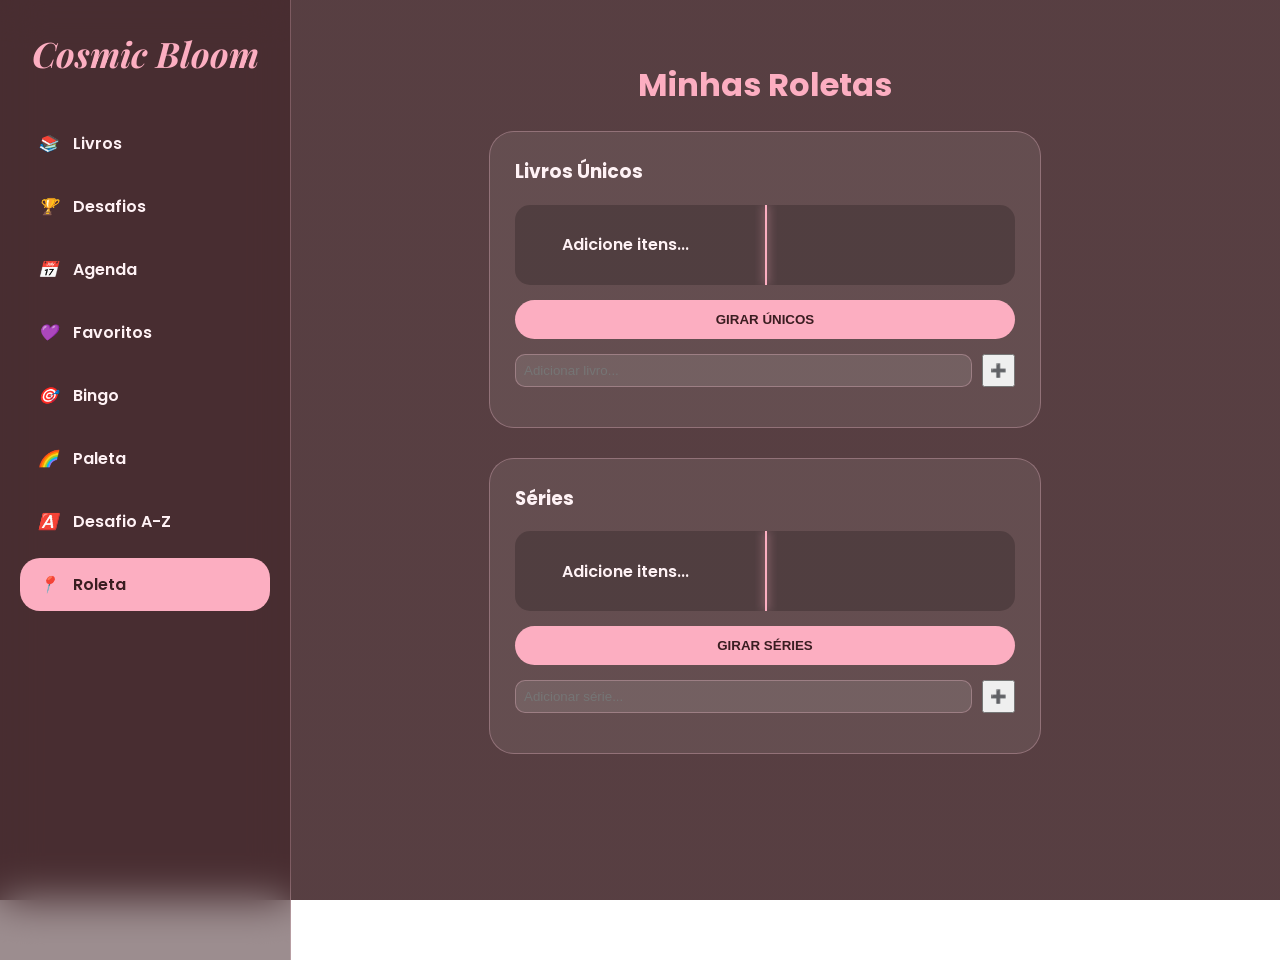
<file: roleta.html>
<!DOCTYPE html>
<html lang="pt-BR">
<head>
  <meta charset="UTF-8">
  <meta name="viewport" content="width=device-width, initial-scale=1.0, maximum-scale=1.0, user-scalable=no, viewport-fit=cover">
  <title>Cosmic Bloom • Roletas ✨</title>
  <link href="https://fonts.googleapis.com/css2?family=Poppins:wght@300;400;600;700&family=Playfair+Display:ital,wght@0,700;1,700&display=swap" rel="stylesheet">
  <link rel="apple-touch-icon" href="icon.png">
    <link rel="manifest" href="manifest.json">

<meta name="apple-mobile-web-app-capable" content="yes">
<meta name="apple-mobile-web-app-status-bar-style" content="black-translucent">
<meta name="apple-mobile-web-app-title" content="Cosmic Bloom">

  <style>
    :root {
      --primary-rose: #fcaec1;
      --bg-overlay: rgba(58, 29, 33, 0.85);
      --card-bg: rgba(255, 255, 255, 0.08);
      --card-border: rgba(251, 200, 212, 0.3);
      --text-light: #fff2f5;
    }

    body { margin: 0; font-family: 'Poppins', sans-serif; color: var(--text-light); background: linear-gradient(var(--bg-overlay), var(--bg-overlay)), url("https://i.pinimg.com/1200x/1d/72/41/1d72416e266789afa33c189c365ded82.jpg") no-repeat center / cover; background-attachment: fixed; min-height: 100vh; display: flex; overflow: hidden; }

    .sidebar { width: 250px; background: rgba(58, 29, 33, 0.5); backdrop-filter: blur(20px); border-right: 1px solid var(--card-border); padding: 30px 20px; position: fixed; height: 100vh; z-index: 1000; }
    .nav-brand { font-family: 'Playfair Display', serif; font-style: italic; font-weight: 700; color: var(--primary-rose); font-size: 2.2rem; text-align: center; margin-bottom: 40px; }
    .nav-link { color: var(--text-light); text-decoration: none; padding: 14px 18px; border-radius: 20px; margin-bottom: 10px; display: flex; align-items: center; gap: 15px; font-weight: 600; }
    .nav-link.active { background: var(--primary-rose); color: #3a1d21; }

    .main-content { margin-left: 250px; padding: 40px; flex: 1; height: 100vh; overflow-y: auto; display: flex; flex-direction: column; align-items: center; }

    .roleta-section { width: 100%; max-width: 500px; background: var(--card-bg); padding: 25px; border-radius: 25px; border: 1px solid var(--card-border); margin-bottom: 30px; }
    
    .pote-container { width: 100%; height: 80px; background: rgba(0,0,0,0.2); border-radius: 15px; display: flex; align-items: center; overflow: hidden; position: relative; margin-bottom: 15px; }
    .pote-mask { display: flex; transition: transform 4s cubic-bezier(0.1, 0.7, 0.2, 1); will-change: transform; }
    .pote-item { min-width: 200px; text-align: center; font-weight: 600; padding: 0 10px; }
    .selector { position: absolute; left: 50%; top: 0; bottom: 0; width: 2px; background: var(--primary-rose); z-index: 10; box-shadow: 0 0 10px var(--primary-rose); }

    .item-list { display: flex; flex-wrap: wrap; gap: 8px; margin-top: 15px; }
    .item-tag { background: var(--primary-rose); color: #3a1d21; padding: 5px 12px; border-radius: 15px; font-size: 0.8rem; display: flex; align-items: center; gap: 8px; }
    .btn-delete { cursor: pointer; border: none; background: rgba(0,0,0,0.2); border-radius: 50%; width: 20px; height: 20px; font-size: 0.6rem; color: white; display: flex; align-items: center; justify-content: center; }
    
    .btn-spin { background: var(--primary-rose); color: #3a1d21; border: none; padding: 12px 30px; border-radius: 20px; font-weight: 700; cursor: pointer; width: 100%; }
    .input-row { display: flex; gap: 10px; margin-top: 15px; }
    input { background: rgba(255,255,255,0.1); border: 1px solid var(--card-border); padding: 8px; border-radius: 10px; color: white; flex: 1; }

    @media (max-width: 768px) {
      .sidebar { width: 100%; height: 70px; bottom: 0; top: auto; flex-direction: row; padding: 5px; }
      .main-content { margin-left: 0; padding: 20px 15px 100px; }
      .nav-brand { display: none; }
    }
  </style>
</head>
<body>

  <nav class="sidebar">
    <div class="nav-brand" onclick="window.location.href='anos.html'" style="cursor:pointer;">Cosmic Bloom</div>
    <a href="livros.html" class="nav-link"><i>📚</i> Livros</a>
      <a href="challenge.html" class="nav-link"><i>🏆</i> <span>Desafios</span></a>
    <a href="calendario.html" class="nav-link "><i>📅</i> Agenda</a>
   <a href="favoritos.html" class="nav-link"><i>💜</i> <span>Favoritos</span></a>
  <a href="bingo.html" class="nav-link "><i>🎯</i> <span>Bingo</span></a>
  <a href="cores.html" class="nav-link "><i>🌈</i> <span>Paleta</span></a>
  <a href="A-z.html" class="nav-link "><i>🅰️</i> <span>Desafio A-Z</span></a>
  <a href="roleta.html" class="nav-link active"><i>📍</i> <span>Roleta</span></a>
</nav>

  <main class="main-content">
    <h1 style="color: var(--primary-rose);">Minhas Roletas</h1>

    <div class="roleta-section">
      <h3 style="margin-top:0">Livros Únicos</h3>
      <div class="pote-container"><div class="selector"></div><div class="pote-mask" id="mask-unicos"></div></div>
      <button class="btn-spin" onclick="spin('unicos')">GIRAR ÚNICOS</button>
      <div class="input-row"><input id="input-unicos" placeholder="Adicionar livro..."> <button onclick="addItem('unicos')">➕</button></div>
      <div class="item-list" id="list-unicos"></div>
    </div>

    <div class="roleta-section">
      <h3 style="margin-top:0">Séries</h3>
      <div class="pote-container"><div class="selector"></div><div class="pote-mask" id="mask-series"></div></div>
      <button class="btn-spin" onclick="spin('series')">GIRAR SÉRIES</button>
      <div class="input-row"><input id="input-series" placeholder="Adicionar série..."> <button onclick="addItem('series')">➕</button></div>
      <div class="item-list" id="list-series"></div>
    </div>
  </main>

  <script>
    let data = JSON.parse(localStorage.getItem("roletas_data") || '{"unicos":[], "series":[]}');

    function render() {
      ['unicos', 'series'].forEach(tipo => {
        const mask = document.getElementById(`mask-${tipo}`);
        const list = document.getElementById(`list-${tipo}`);
        mask.innerHTML = "";
        list.innerHTML = "";
        
        if(data[tipo].length === 0) mask.innerHTML = '<div class="pote-item">Adicione itens...</div>';
        else {
          [...data[tipo], ...data[tipo], ...data[tipo]].forEach(t => {
            const div = document.createElement("div"); div.className = "pote-item"; div.innerText = t; mask.appendChild(div);
          });
          data[tipo].forEach((t, i) => {
            const span = document.createElement("div");
            span.className = "item-tag";
            span.innerHTML = `${t} <button class="btn-delete" onclick="deleteItem('${tipo}', ${i})">✕</button>`;
            list.appendChild(span);
          });
        }
      });
      localStorage.setItem("roletas_data", JSON.stringify(data));
    }

    function addItem(tipo) {
      const input = document.getElementById(`input-${tipo}`);
      if(input.value) { data[tipo].push(input.value); input.value = ""; render(); }
    }

    function deleteItem(tipo, idx) { data[tipo].splice(idx, 1); render(); }

    function spin(tipo) {
      if(data[tipo].length < 2) return alert("Adicione pelo menos 2 itens!");
      const mask = document.getElementById(`mask-${tipo}`);
      const randomOffset = Math.floor(Math.random() * data[tipo].length);
      mask.style.transition = "transform 4s cubic-bezier(0.1, 0.7, 0.2, 1)";
      mask.style.transform = `translateX(-${(data[tipo].length + randomOffset) * 200}px)`;
      setTimeout(() => { alert("O destino escolheu: " + data[tipo][randomOffset]); mask.style.transition = "none"; mask.style.transform = `translateX(0)`; }, 4500);
    }

    render();
  </script>
</body>
</html>
</file>
